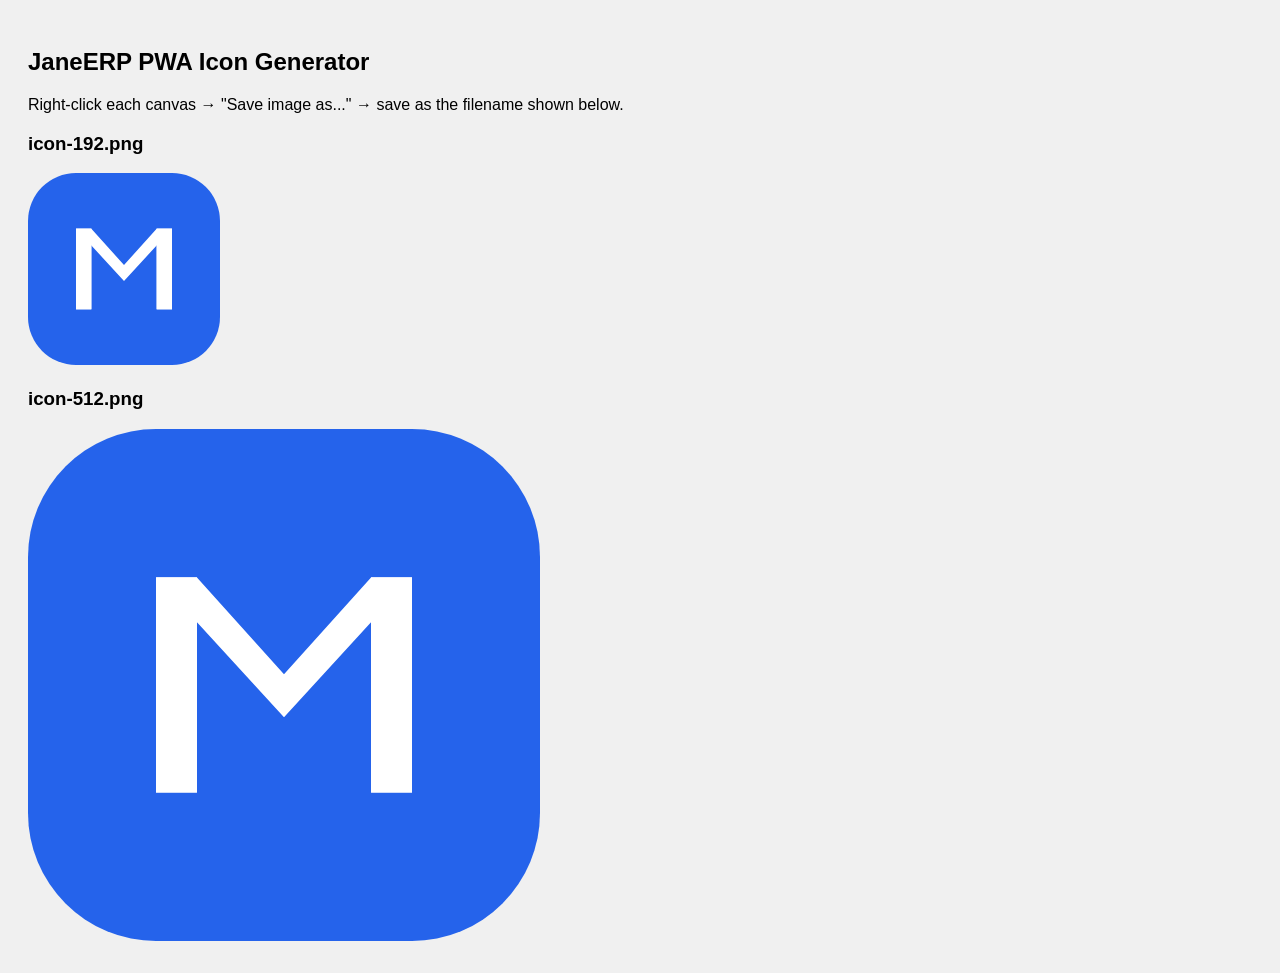
<file: JaneERP.Api/wwwroot/icons/generate-icons.html>
<!DOCTYPE html>
<!-- Open this file in a browser, then right-click each canvas and Save As icon-192.png / icon-512.png -->
<html>
<body style="background:#f0f0f0;padding:20px;font-family:sans-serif;">
<h2>JaneERP PWA Icon Generator</h2>
<p>Right-click each canvas → "Save image as..." → save as the filename shown below.</p>

<h3>icon-192.png</h3>
<canvas id="c192" width="192" height="192"></canvas>

<h3>icon-512.png</h3>
<canvas id="c512" width="512" height="512"></canvas>

<script>
function drawIcon(canvas) {
  const s = canvas.width;
  const ctx = canvas.getContext('2d');
  const r = s * 0.25;

  // Background
  ctx.fillStyle = '#2563eb';
  ctx.beginPath();
  ctx.roundRect(0, 0, s, s, r);
  ctx.fill();

  // "M" letterform (same as SVG in index.html, scaled)
  ctx.fillStyle = 'white';
  ctx.beginPath();
  const sx = s * 0.25, sy = s * 0.29, w = s * 0.5, h = s * 0.42;
  // Left vertical
  ctx.fillRect(sx, sy, w * 0.16, h);
  // Right vertical
  ctx.fillRect(sx + w * 0.84, sy, w * 0.16, h);
  // Left diagonal
  ctx.beginPath();
  ctx.moveTo(sx, sy);
  ctx.lineTo(sx + w * 0.16, sy);
  ctx.lineTo(sx + w * 0.5, sy + h * 0.45);
  ctx.lineTo(sx + w * 0.84, sy);
  ctx.lineTo(sx + w, sy);
  ctx.lineTo(sx + w * 0.5, sy + h * 0.65);
  ctx.closePath();
  ctx.fill();
  ctx.fillRect(sx, sy, w * 0.16, h);
  ctx.fillRect(sx + w * 0.84, sy, w * 0.16, h);
}

drawIcon(document.getElementById('c192'));
drawIcon(document.getElementById('c512'));
</script>
</body>
</html>
</file>
